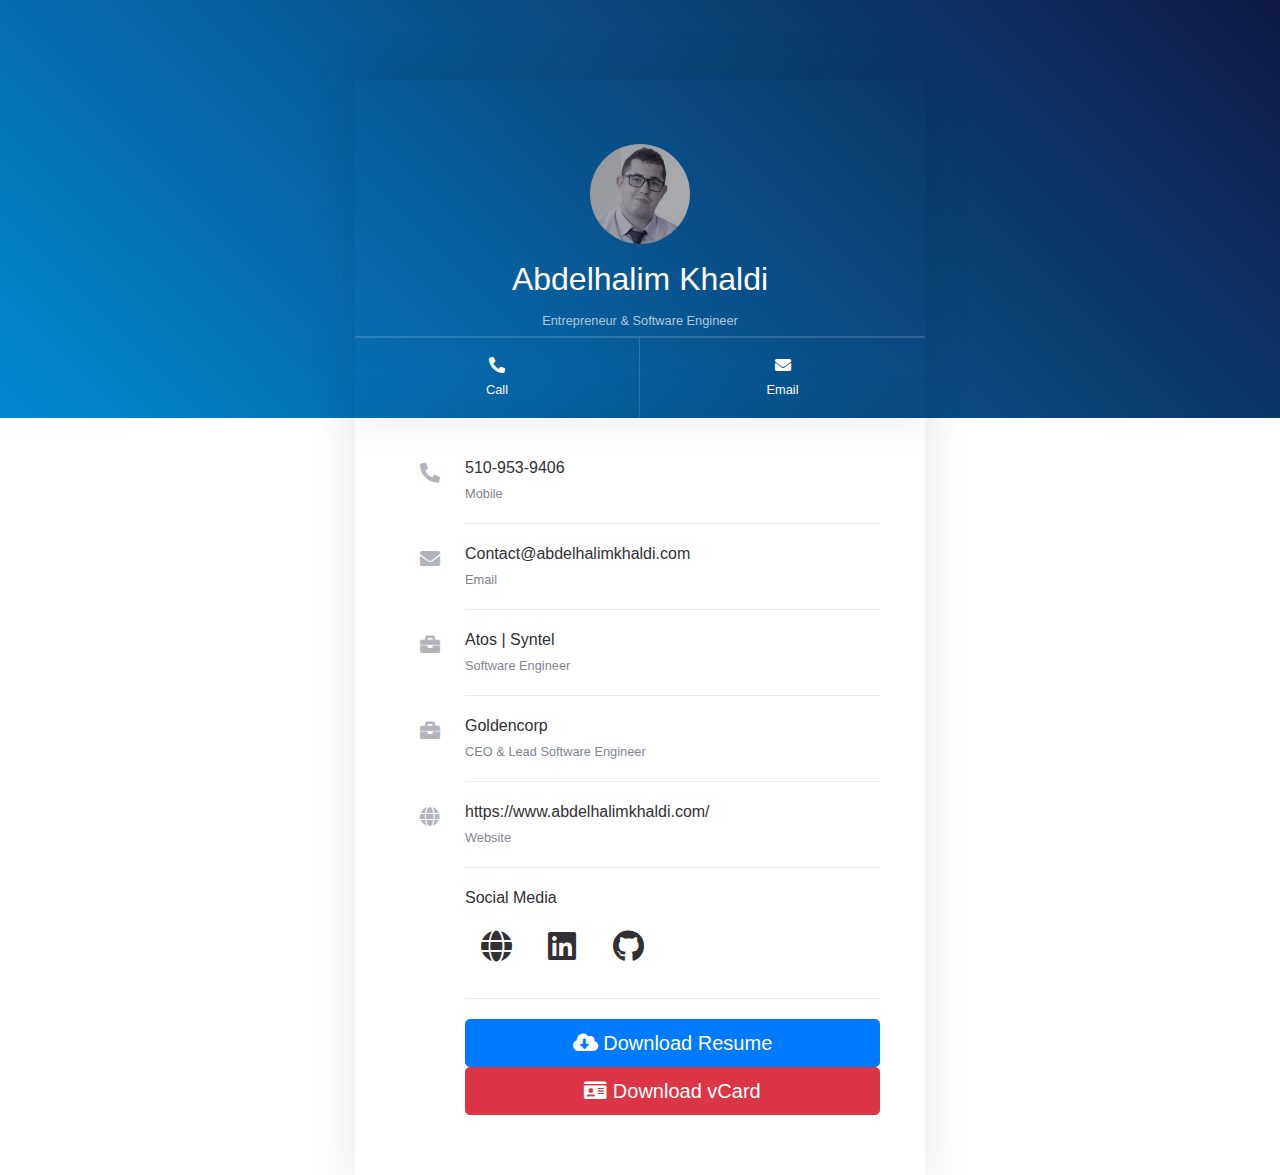
<file: me.html>
<html>
    <head>
        <meta name="viewport" content="width=device-width, initial-scale=1.0, user-scalable=no" />
        <meta charset="UTF-8">
        <link href="fa/css/all.min.css" rel="stylesheet">
                <link href="https://fonts.googleapis.com/css?family=Barlow+Condensed|Catamaran|Cormorant+Garamond|Crimson+Text|Dancing+Script|Old+Standard+TT|Pacifico|Ropa+Sans" rel="stylesheet">
                <link rel='stylesheet' href="style/bootstrap.min.css">
                <link rel='stylesheet' href="style/me.css">
        <script src="script/jquery.js"></script>
        <script type="text/javascript">
        $(document).ready(function(){

            $('#download').on('click',function(e){
                 e.preventDefault();
                 window.location.href='vcard.vcf'   
            })
            $('#resume').on('click',function(e){
                 e.preventDefault();
                 window.location.href='resume.pdf'   
            })

        })
        </script>
    </head>
    <body>
        <section id="header">
            <div id="card-header" class="container">
                <div class="row">
               <div  class="offset-md-3"></div> 
               <div class="col-md-6 text-center" id="profile-container">
                   <div id="profile">
                       <div id="img-container">
                       <img class="" src="./assets/images/me.jpg"/>
                        </div>
                       <h2>Abdelhalim Khaldi</h2>
                       <h6>Entrepreneur & Software Engineer</h6>
                       <div class="row" id="contact-container">
                          <a href="tel:5109539406" class="col-6 col-sm-6">
                            <i class="fas fa-phone-alt"></i><br/>
                           <span> Call</span>
                        </a>
                        <a href="mailto:contact@abdelhalimkhaldi.com?subject=Contacted from Vcard&body=" target="_newEmail" class="col-6 col-sm-6">
                                <i class="fas fa-envelope"></i></br>
                               <span> Email </span>
                            </a>
                       </div>
                   </div>
               </div> 
            </div>
        </div>
        </section>
        <section id="profile-details">
            <div class="container">
            <div class="row">
                <div  class="offset-md-3"></div> 
                <div id="profile-details-ontainer" class="col-md-6 ">
                      
                        <div class="profile-details-item">
                                <i class="fas fa-phone-alt"></i>
                                <h4><a href="tel:5109539406">510-953-9406</a></h4>
                            <small>Mobile</small>
                        </div>
                        <div class="separator"></div>
                        <div class="profile-details-item">
                                <i class="fas fa-envelope"></i>
                                <h4><a href="mailto:contact@abdelhalimkhaldi.com?subject=Contacted from Vcard&body=" target="_newEmail" >Contact@abdelhalimkhaldi.com</a></h4>
                            <small>Email</small>
                        </div>
                        <div class="separator"></div>
                        <div class="profile-details-item">
                                <i class="fas fa-briefcase"></i>
                                <h4><a  href="https://www.atos-syntel.net/" target="_blank"> Atos | Syntel </a></h4>
                            <small>Software Engineer</small>
                        </div>
                        <div class="separator"></div>

                        <div class="profile-details-item">
                                <i class="fas fa-briefcase"></i>
                                <h4><a  href="https://www.Goldencorp.net/" target="_blank"> Goldencorp </a></h4>
                            <small>CEO & Lead Software Engineer</small>
                        </div>
                        <div class="separator"></div>

                        <div class="profile-details-item">
                                <i class="fas fa-globe"></i>
                                <h4><a  href="https://www.abdelhalimkhaldi.com/" target="_blank"> https://www.abdelhalimkhaldi.com/ </a></h4>
                            <small>Website</small>
                        </div>
                        <div class="separator"></div>
                        <div class="profile-details-item" id="media-link-container">
                                <h4>Social Media</h4>
                                <a href="https://www.abdelhalimkhaldi.com/" target="_blank"> <i class="fas fa-globe"></i></a>
                                <a href="https://www.linkedin.com/in/abdelhalim-khaldi" target="_blank"> <i class="fab fa-linkedin"></i></a>
                                <a href="https://github.com/golden22a" target="_blank"> <i class="fab fa-github"></i></a>
                        </div>
                        <div class="separator"></div>
                        <div class="profile-details-item" id="contact-download">
                                <button type="button" class="btn btn-primary btn-lg col-md-12 col-11" id="resume">
                                        <span class="fas fa-cloud-download-alt" aria-hidden="true"></span> Download Resume
                                      </button>              
                                      
                                      <button type="button" class="btn btn-danger btn-lg col-md-12 col-11" id="download">
                                            <span class="fas fa-id-card" aria-hidden="true"></span> Download vCard
                                          </button>    
                        </div>

                </div>
            </div>
        </div>
        </section>
    </body>
</html>
</file>
<file: style/me.css>
*{
    font-family: 'Maison Neue', sans-serif;
box-sizing: border-box;
}
#header{
    background-image: linear-gradient(45deg, rgb(2, 136, 209) 0%, rgb(2, 136, 209) 1%, rgb(16, 26, 69) 100%);
 
}
#profile-container{
    box-shadow: 0 -5px 40px 7px rgba(0,0,0,0.08);
    /* border:1px solid rgba(255,255,255,0.15); */

}
#profile-container a{
  color:white;
  text-decoration: none;

}


h2{
    color:white;
    font-weight: 400;
    
}
h6{
    color:#ADC8DC;
    font-size: 0.8em;
    padding-top: 0.5em;

}
#card-header{
    padding-top:5em;
}
#card-header img{
    border-radius: 50%;
    margin:0 0 1em 0;
    width:100;
    height:100;
}
#contact-container{
    border-top: 1px solid rgba(255,255,255,0.15);
}
#card-header a{
    padding:1.2em 0.5;
    margin:0;
    border-top: 1px solid rgba(255,255,255,0.15);


  
}
#card-header a:first-of-type{
    border-right: 1px solid rgba(255,255,255,0.15);
    
}
#card-header a:hover{
    background-color: rgba(0,0,0,0.1);
}
#card-header span{
    display: block;
    margin-top: 0.5em;
}
#profile{
    margin-top:4em;
}
a span{
    font-size:0.8em;
    font-weight: 400;
}
#profile-details-ontainer{
    padding: 20px 45px 40px;
    box-shadow: 0 -5px 40px 7px rgba(0,0,0,0.08);
}
.profile-details-item{
    position: relative;
    padding: 20px 0 20px 65px;
    float: left;
    width: 100%;
}

.profile-details-item i {
    position: absolute;
    top: 25px;
    left: 20px;
    font-size: 20px;
    color: #b3b4bb;
}

.profile-details-item h4{
    display: block;
    line-height: 1.3;
    margin-bottom: 5px;
    color: #323032;
    font-weight: 400;
    font-size:1em;

}
.profile-details-item small{
    color: #82848f;
}
.profile-details-item a{
    text-decoration: none;
    color:#323032;
}

.separator{
    height: 1px;
    background-color: #eaeaea;
    float: right;
    width: calc(100% - 65px);
}
#media-link-container{

}
#media-link-container i{
    position: relative;
    margin: 0.5em 0.5em;
    font-size: 2em;
    top: unset;
    left: unset;
    color:unset;

}

@media screen and (max-width: 650px) {
    #card-header{
        padding-top: 0;
    }
    #profile-container{
        box-shadow: none;
        width: 100%;
    }
    #profile-details-ontainer{
        padding: unset;
    }
  
}
</file>
